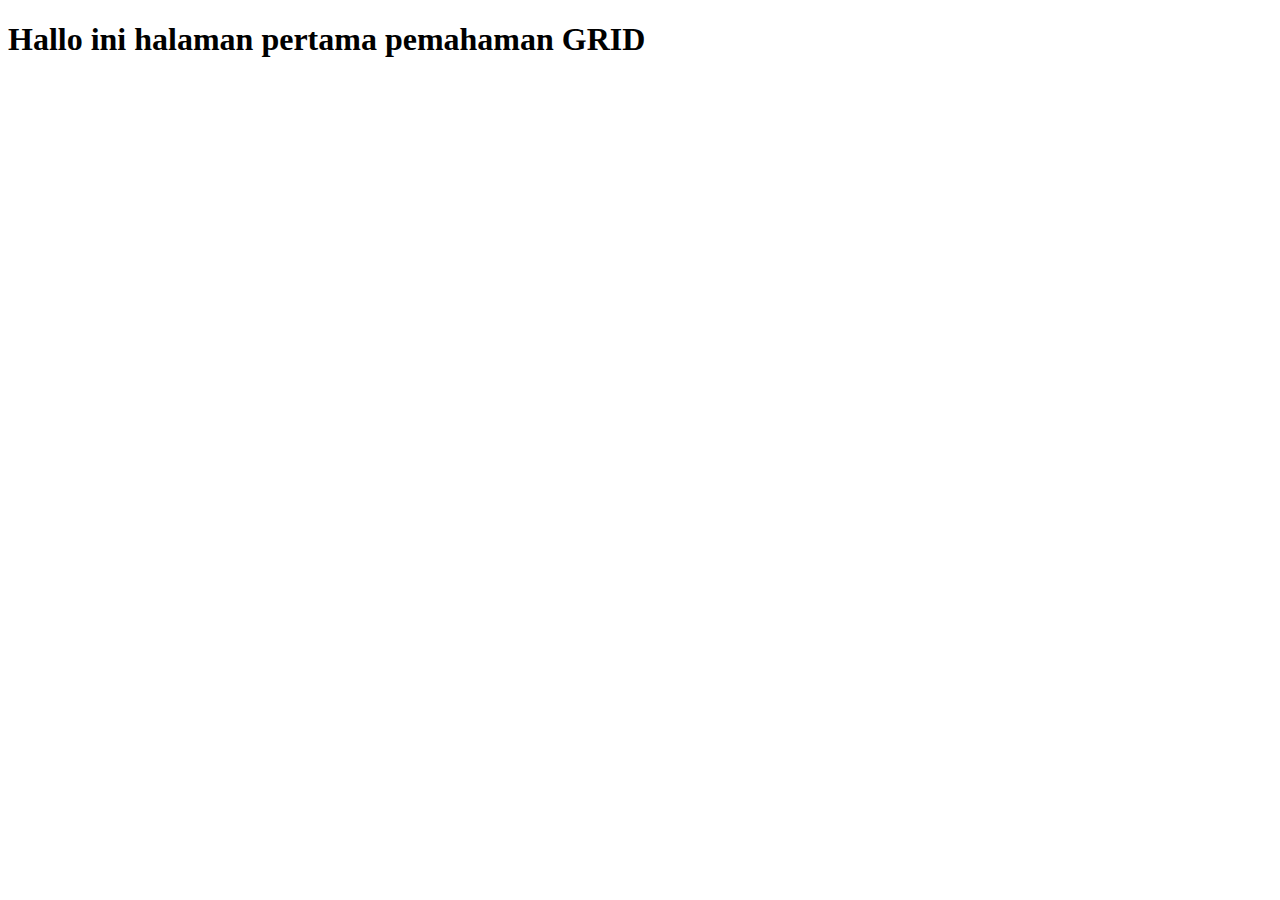
<file: examples/grid/01-basics/01-first-grid/index.html>
<!DOCTYPE html>
<html lang="en">
<head>
    <meta charset="UTF-8">
    <meta name="viewport" content="width=device-width, initial-scale=1.0">
    <title>01-first-grid</title>
</head>
<body>
    <h1>Hallo ini halaman pertama pemahaman GRID</h1>
</body>
</html>
</file>
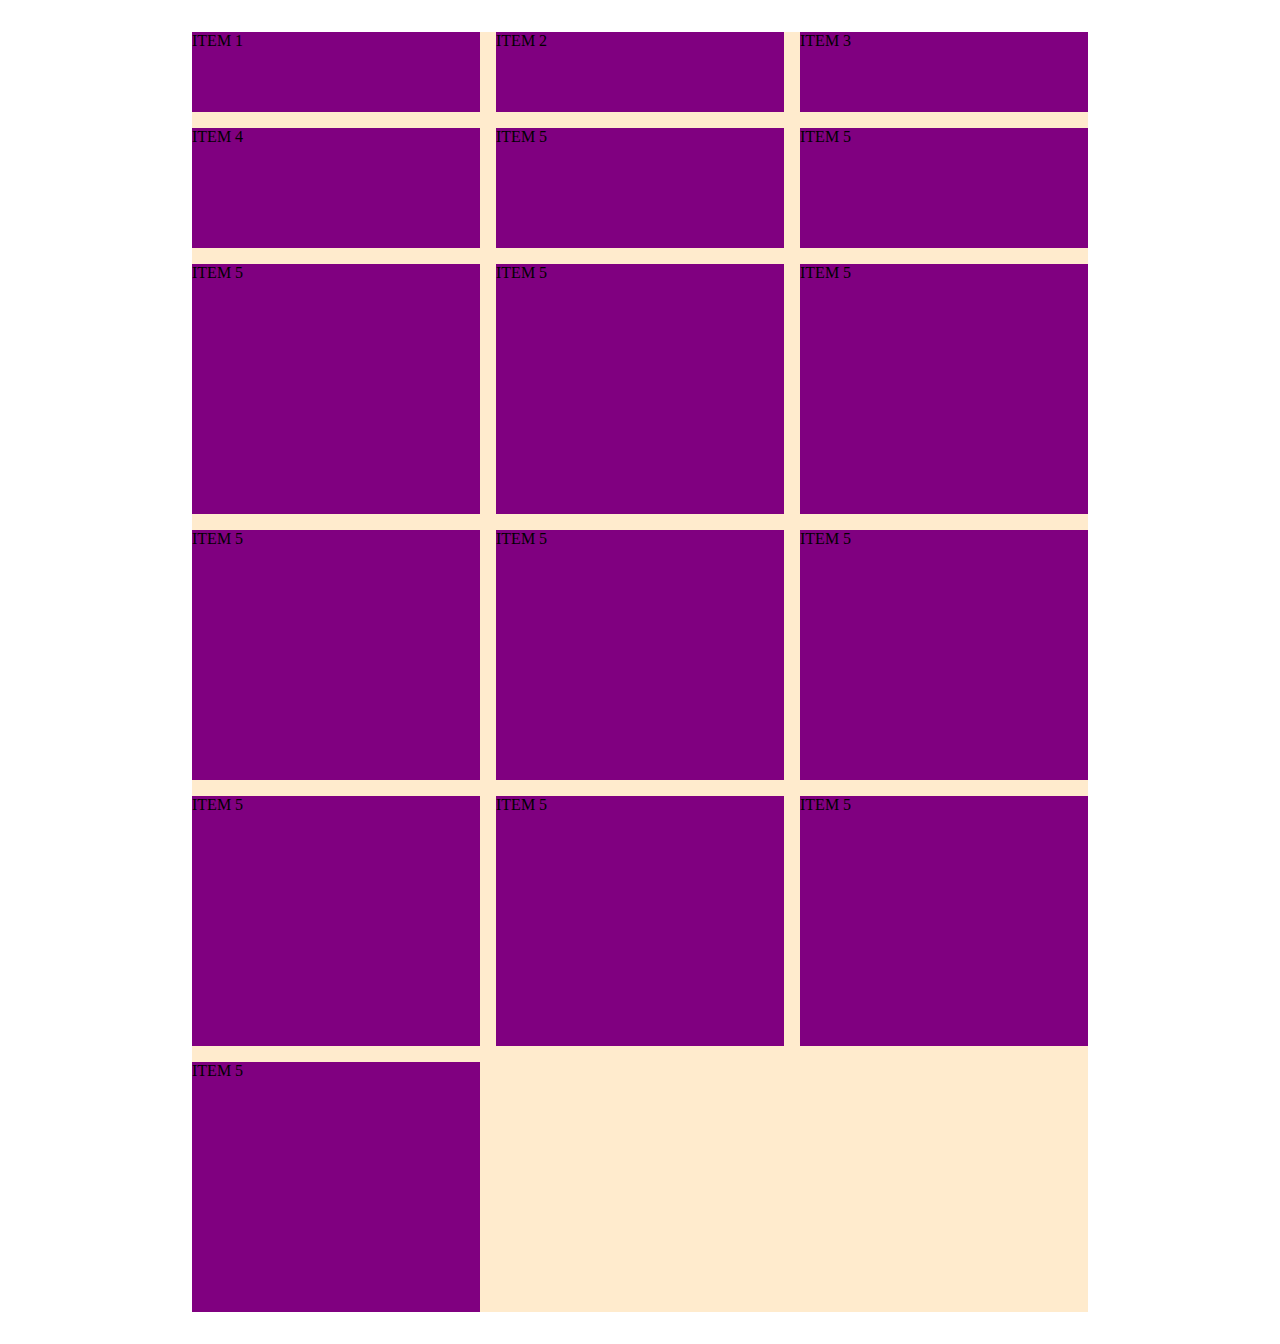
<file: examples/grid/01-basics/02-columns-rows/index.html>
<!DOCTYPE html>
<html lang="en">
  <head>
    <meta charset="UTF-8" />
    <meta name="viewport" content="width=device-width, initial-scale=1.0" />
    <title>02-columns-rows</title>

    <link rel="stylesheet" href="style.css" />
  </head>
  <body>
    <div class="container">
      <div class="card item-1">ITEM 1</div>
      <div class="card item-2">ITEM 2</div>
      <div class="card item-3">ITEM 3</div>
      <div class="card item-4">ITEM 4</div>
      <div class="card item-5">ITEM 5</div>
      <div class="card item-5">ITEM 5</div>
      <div class="card item-5">ITEM 5</div>
      <div class="card item-5">ITEM 5</div>
      <div class="card item-5">ITEM 5</div>
      <div class="card item-5">ITEM 5</div>
      <div class="card item-5">ITEM 5</div>
      <div class="card item-5">ITEM 5</div>
      <div class="card item-5">ITEM 5</div>
      <div class="card item-5">ITEM 5</div>
      <div class="card item-5">ITEM 5</div>
      <div class="card item-5">ITEM 5</div>
    </div>
  </body>
</html>
</file>
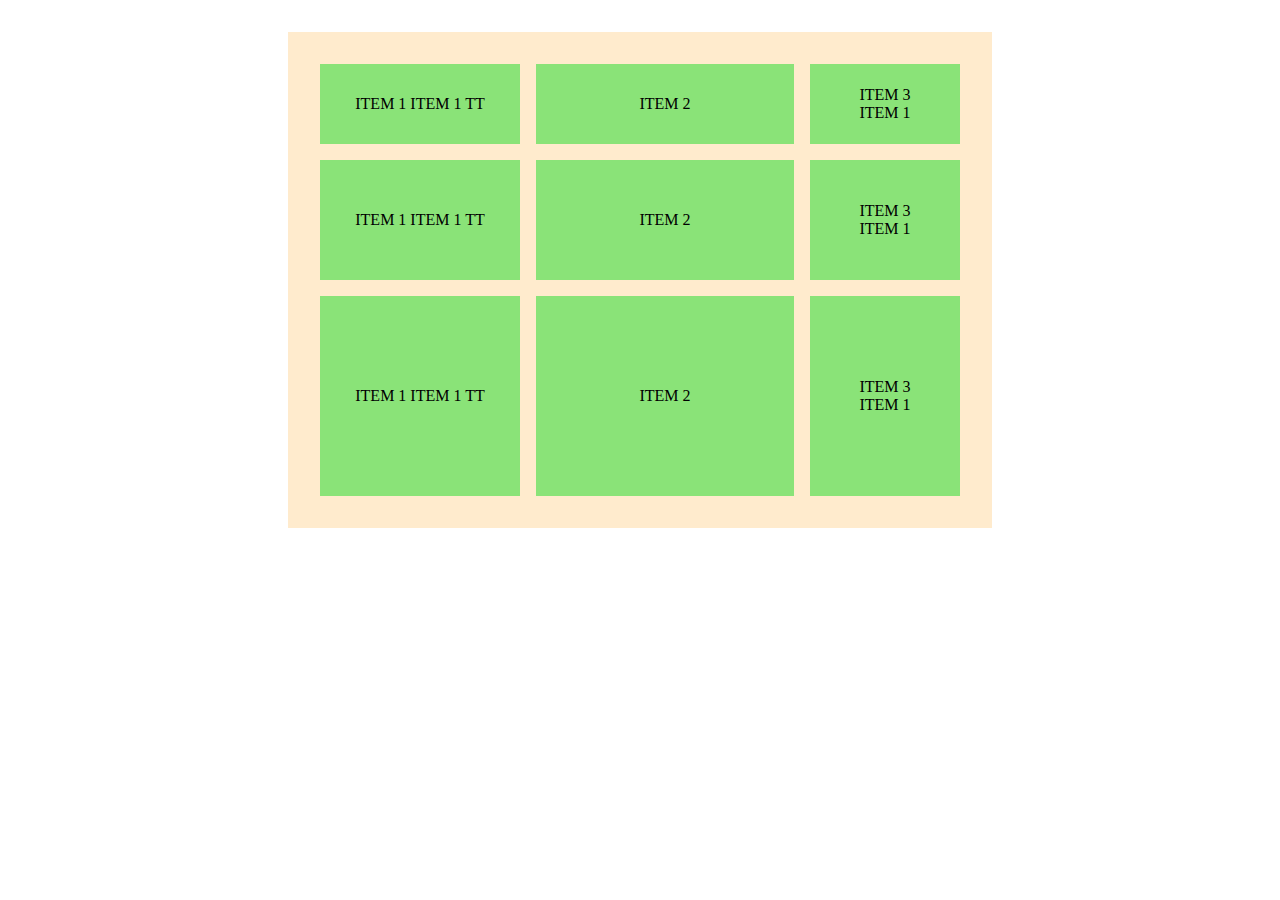
<file: examples/grid/01-basics/03-fr-units/index.html>
<!DOCTYPE html>
<html lang="en">
  <head>
    <meta charset="UTF-8" />
    <meta name="viewport" content="width=device-width, initial-scale=1.0" />
    <title>03-fr-units</title>
    <link rel="stylesheet" href="style.css" />
  </head>
  <body>
    <div class="container">
      <div class="card item-1">ITEM 1 ITEM 1 TT</div>
      <div class="card item-2">ITEM 2</div>
      <div class="card item-3">ITEM 3 ITEM 1</div>
      <div class="card item-1">ITEM 1 ITEM 1 TT</div>
      <div class="card item-2">ITEM 2</div>
      <div class="card item-3">ITEM 3 ITEM 1</div>
      <div class="card item-1">ITEM 1 ITEM 1 TT</div>
      <div class="card item-2">ITEM 2</div>
      <div class="card item-3">ITEM 3 ITEM 1</div>
    </div>
  </body>
</html>
</file>
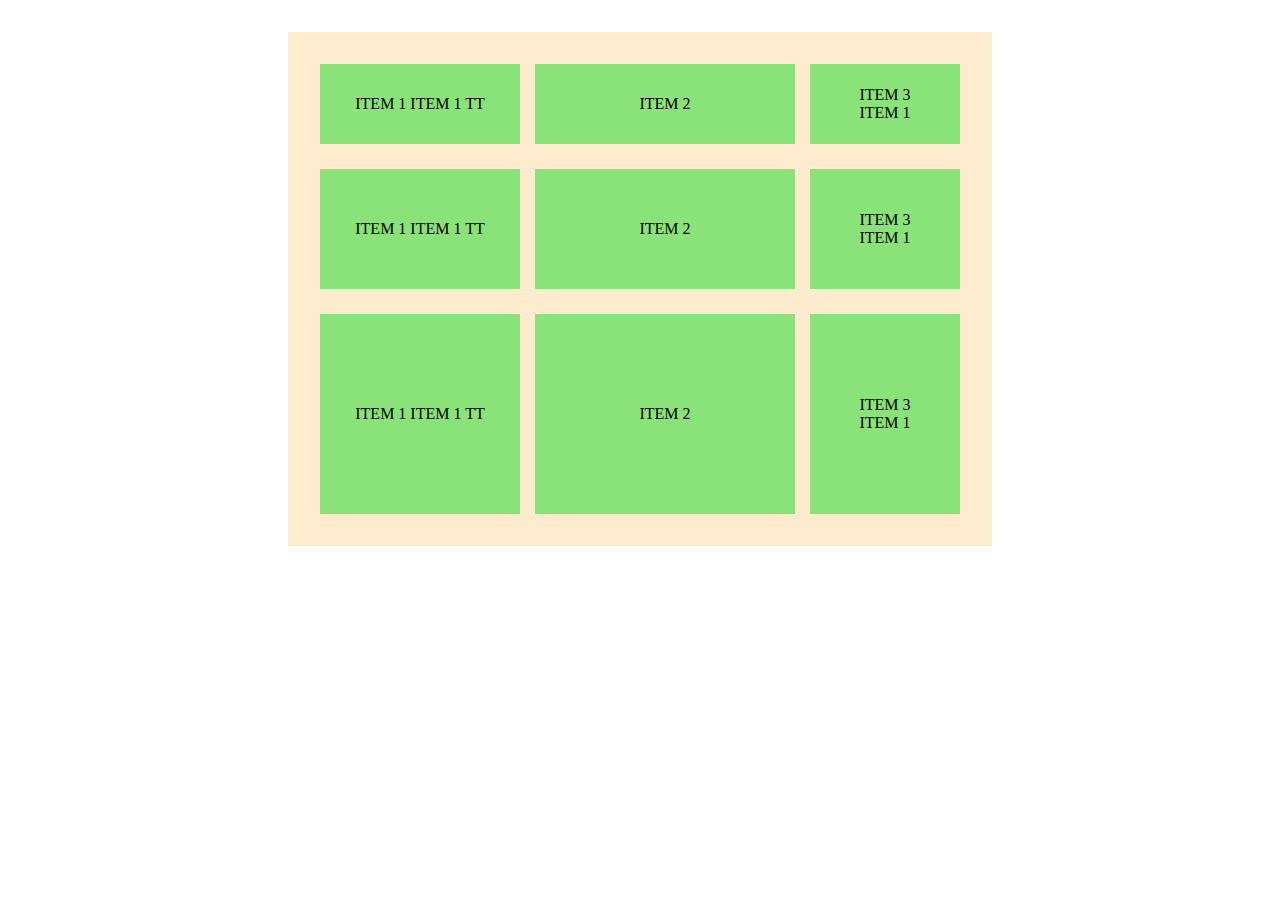
<file: examples/grid/01-basics/04-gap-spacing/index.html>
<!DOCTYPE html>
<html lang="en">
  <head>
    <meta charset="UTF-8" />
    <meta name="viewport" content="width=device-width, initial-scale=1.0" />
    <title>04-gap-spacing</title>
    <link rel="stylesheet" href="style.css" />
  </head>
  <body>
    <div class="container">
      <div class="card item-1">ITEM 1 ITEM 1 TT</div>
      <div class="card item-2">ITEM 2</div>
      <div class="card item-3">ITEM 3 ITEM 1</div>
      <div class="card item-1">ITEM 1 ITEM 1 TT</div>
      <div class="card item-2">ITEM 2</div>
      <div class="card item-3">ITEM 3 ITEM 1</div>
      <div class="card item-1">ITEM 1 ITEM 1 TT</div>
      <div class="card item-2">ITEM 2</div>
      <div class="card item-3">ITEM 3 ITEM 1</div>
    </div>
  </body>
</html>
</file>
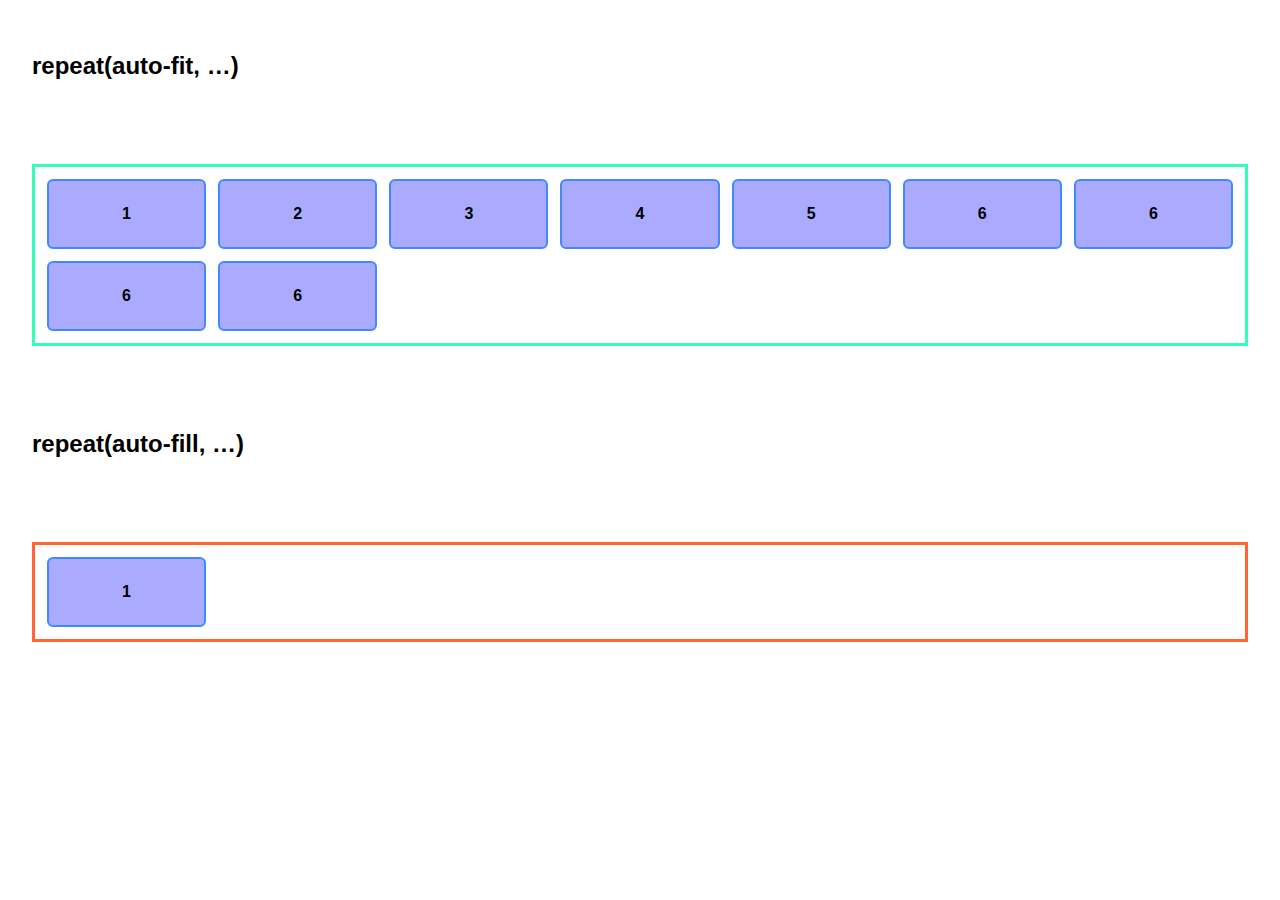
<file: examples/grid/01-basics/05-repeat-function/index.html>
<!DOCTYPE html>
<html lang="id">
<head>
<meta charset="UTF-8" />
<title>auto-fit vs auto-fill demo</title>
<style>
  :root {
    --size: 150px;      /* lebar minimum tiap kolom */
  }

  body {
    font-family: sans-serif;
    margin: 0;
    padding: 2rem;
    display: grid;
    gap: 4rem;
  }

  /* —— GRID DENGAN auto-fit —— */
  .grid-fit {
    display: grid;
    grid-template-columns: repeat(auto-fit, minmax(var(--size), 1fr));
    gap: .75rem;
    border: 3px solid #3fb;
    padding: .75rem;
  }

  /* —— GRID DENGAN auto-fill —— */
  .grid-fill {
    display: grid;
    grid-template-columns: repeat(auto-fill, minmax(var(--size), 1fr));
    gap: .75rem;
    border: 3px solid #f63;
    padding: .75rem;
  }

  /* kotak item */
  .item {
    background: #aaf;
    border: 2px solid #48f;
    border-radius: 6px;
    padding: 1.5rem 0;
    text-align: center;
    font-weight: bold;
  }
</style>
</head>
<body>

<h2>repeat(<strong>auto-fit</strong>, …)</h2>
<section class="grid-fit">
  <div class="item">1</div>
  <div class="item">2</div>
  <div class="item">3</div>
  <div class="item">4</div>
  <div class="item">5</div>
  <div class="item">6</div>
  <div class="item">6</div>
  <div class="item">6</div>
  <div class="item">6</div>

</section>

<h2>repeat(<strong>auto-fill</strong>, …)</h2>
<section class="grid-fill">
  <div class="item">1</div>


</section>

</body>
</html>
</file>
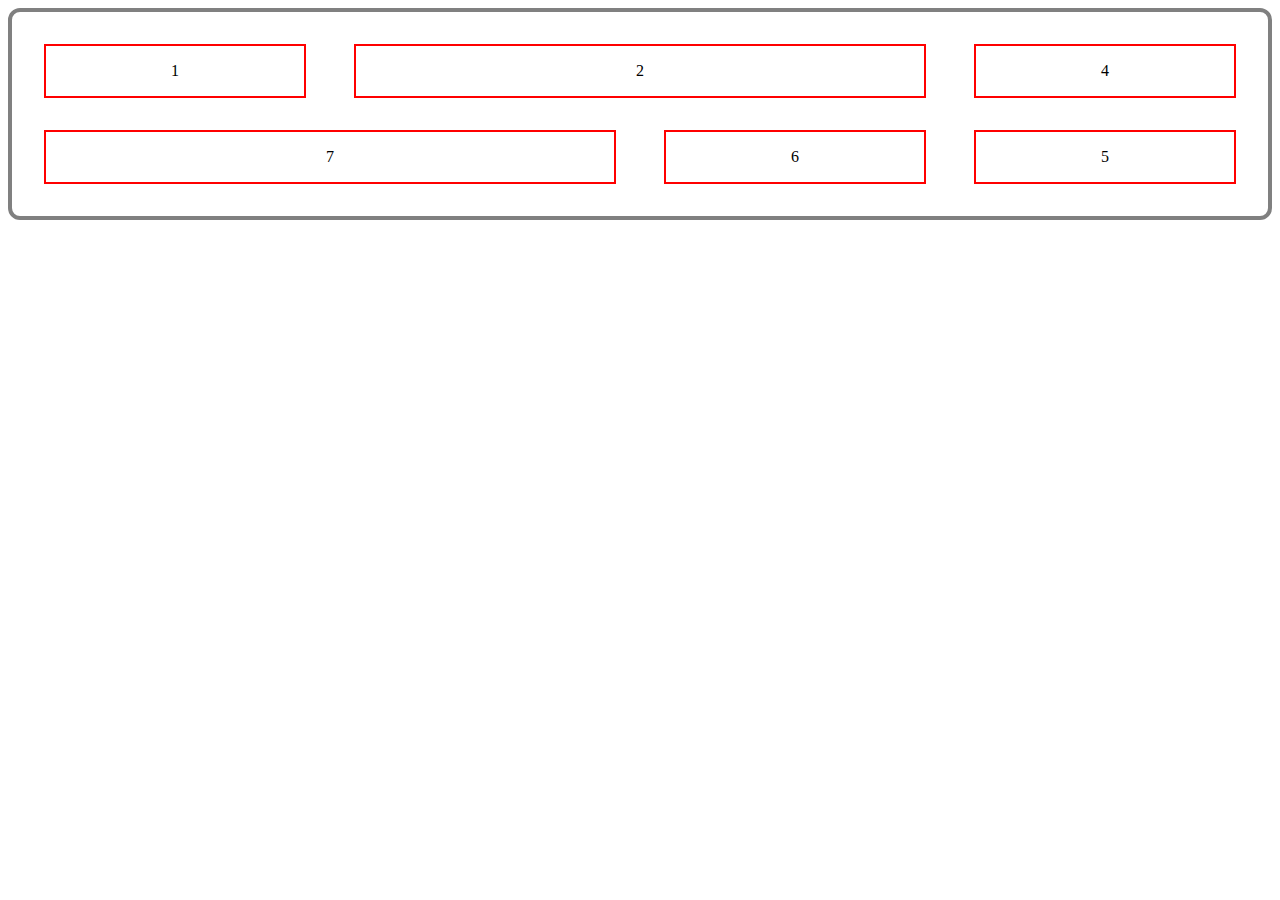
<file: examples/grid/02-positioning/01-grid-lines/index.html>
<!DOCTYPE html>
<html lang="en">
  <head>
    <meta charset="UTF-8" />
    <meta name="viewport" content="width=device-width, initial-scale=1.0" />
    <title>01-grid-line</title>
    <link rel="stylesheet" href="style.css">

  </head>
  <body>
    <div class="container">
      <div class="item-a">1</div>
      <div class="item-b">2</div>
      <!-- <div class="item-c">3</div> -->
      <div class="item-d">4</div>
      <div class="item-e">5</div>
      <div class="item-f">6</div>
      <div class="item-g">7</div>
    </div>
  </body>
</html>
</file>
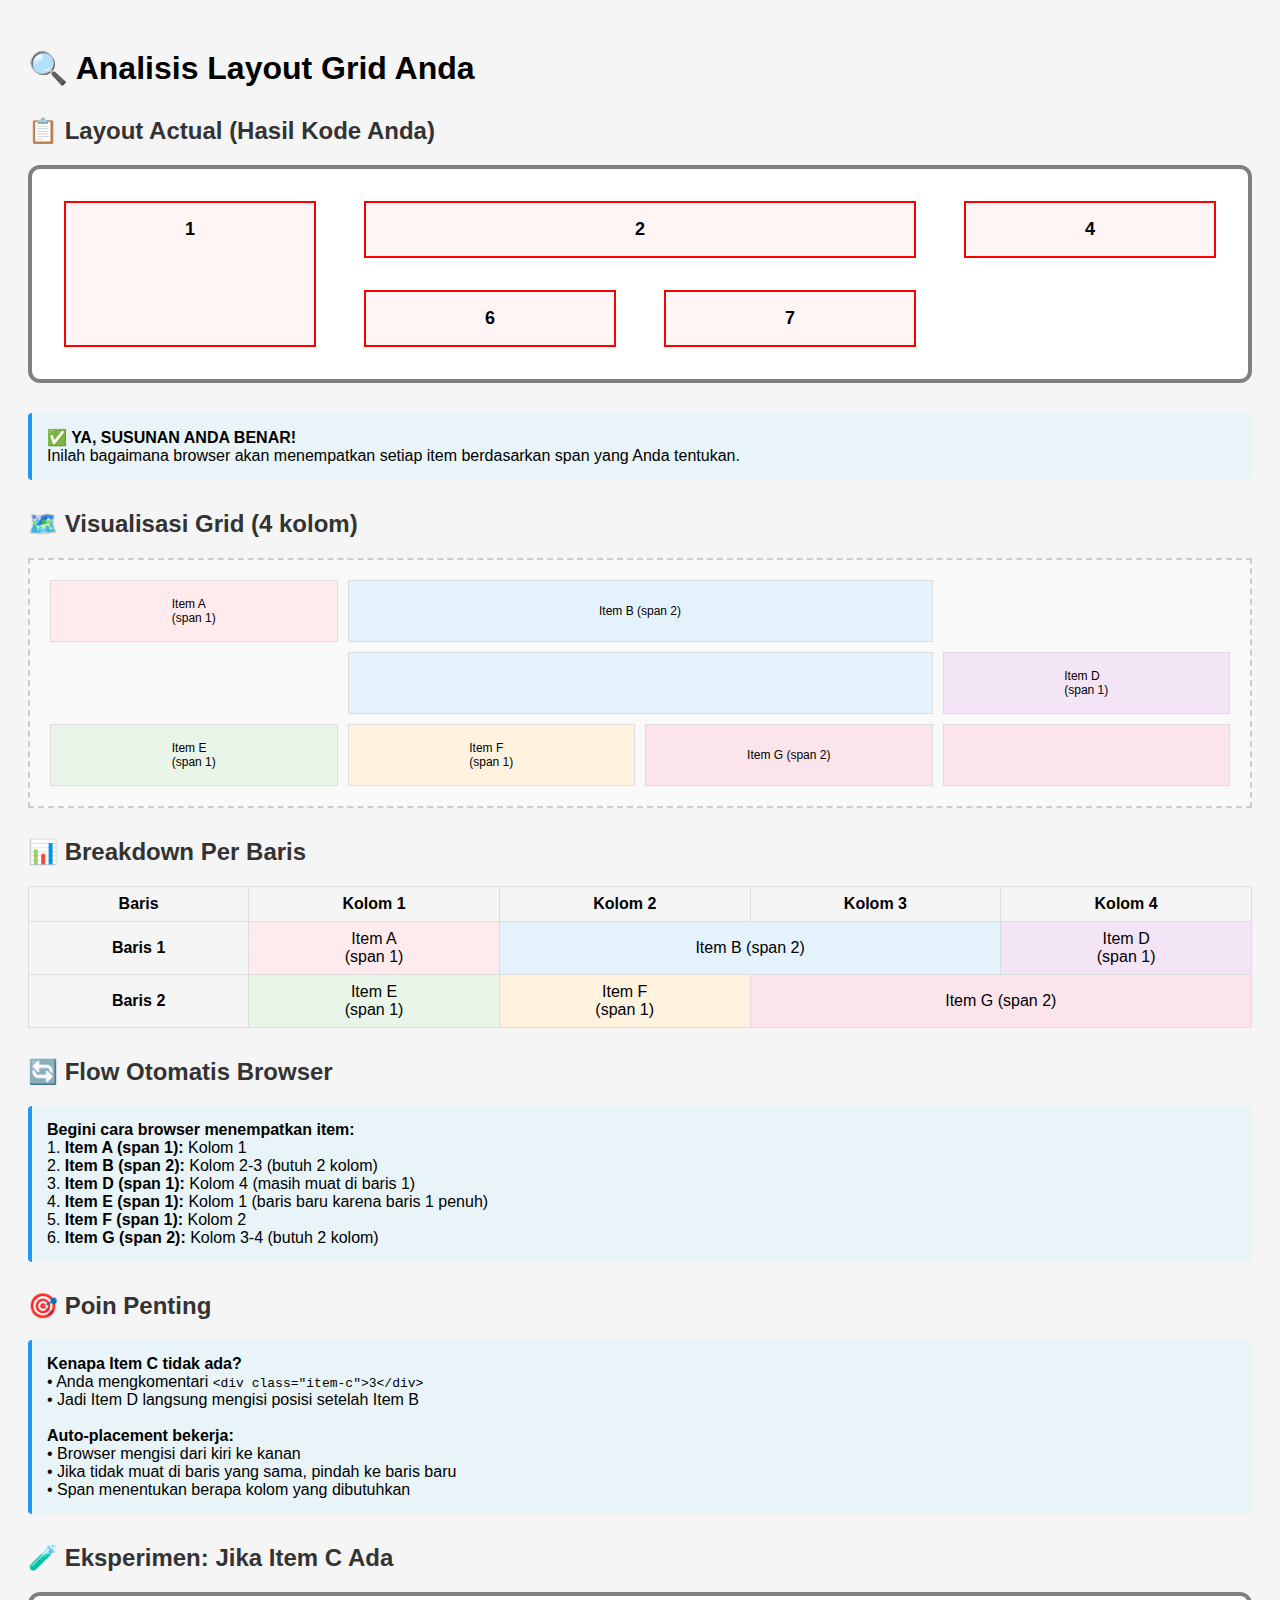
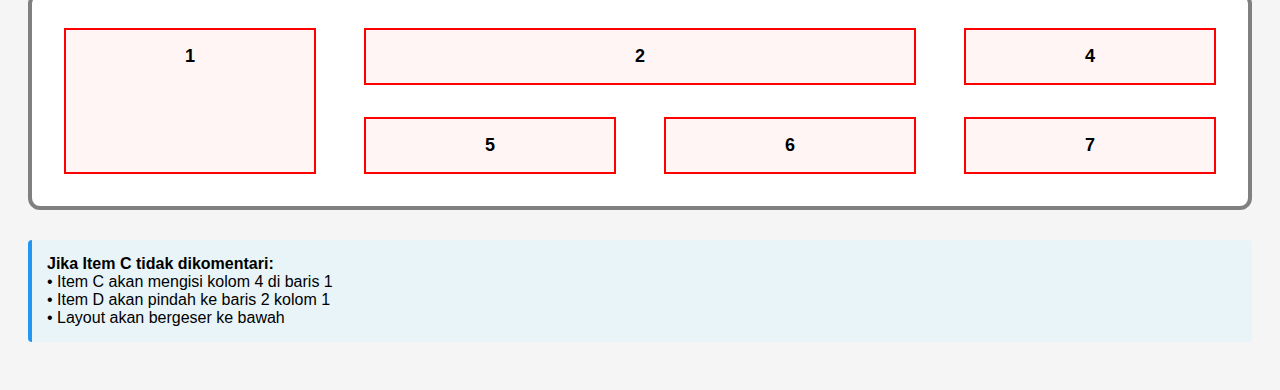
<file: examples/grid/02-positioning/02-span-keyword/index.html>
<!DOCTYPE html>
<html lang="en">
<head>
    <meta charset="UTF-8">
    <meta name="viewport" content="width=device-width, initial-scale=1.0">
    <title>Analisis Layout Grid</title>
    <style>
        body {
            font-family: Arial, sans-serif;
            padding: 20px;
            background: #f5f5f5;
        }
        
        h2 {
            color: #333;
            margin-top: 30px;
        }
        
        .container {
            display: grid;
            border: 4px solid gray;
            border-radius: 12px;
            padding: 1rem;
            grid-template-columns: repeat(4, 1fr);
            column-gap: 1rem;
            margin-bottom: 30px;
            background: white;
        }

        .container div {
            border: 2px red solid;
            padding: 1rem;
            margin: 1rem;
            text-align: center;
            font-weight: bold;
            font-size: 18px;
            background: #fff5f5;
        }

        .item-a {
            grid-column: span 1;
            grid-row: span 2;
        }
        .item-b {
            grid-column: span 2;
            grid-row: span 1;
        }

        .item-d {
            grid-column: span 1;
            grid-row: span 1;
        }
        /* .item-e {
            grid-column: span 1;
            grid-row: span 1;
        } */
        .item-f {
            grid-column: span 1;
            grid-row: span 1;
        }
        .item-g {
            grid-column: span 1;
            grid-row: span 1;
        }
        
        /* Visualisasi untuk penjelasan */
        .explanation {
            background: #e8f4f8;
            padding: 15px;
            border-left: 4px solid #2196F3;
            margin: 20px 0;
            border-radius: 4px;
        }
        
        .grid-visual {
            display: grid;
            grid-template-columns: repeat(4, 1fr);
            gap: 10px;
            margin: 20px 0;
            padding: 20px;
            background: #f9f9f9;
            border: 2px dashed #ccc;
        }
        
        .cell {
            height: 60px;
            border: 1px solid #ddd;
            display: flex;
            align-items: center;
            justify-content: center;
            font-size: 12px;
            background: white;
        }
        
        .cell.item-a { background: #ffebee; }
        .cell.item-b { background: #e3f2fd; }
        .cell.item-d { background: #f3e5f5; }
        .cell.item-e { background: #e8f5e8; }
        .cell.item-f { background: #fff3e0; }
        .cell.item-g { background: #fce4ec; }
        
        .table {
            width: 100%;
            border-collapse: collapse;
            margin: 20px 0;
        }
        
        .table th, .table td {
            border: 1px solid #ddd;
            padding: 8px;
            text-align: center;
        }
        
        .table th {
            background: #f5f5f5;
        }
    </style>
</head>
<body>
    <h1>🔍 Analisis Layout Grid Anda</h1>
    
    <h2>📋 Layout Actual (Hasil Kode Anda)</h2>
    <div class="container">
        <div class="item-a">1</div>
        <div class="item-b">2</div>
        <!-- <div class="item-c">3</div> -->
        <div class="item-d">4</div>
        <!-- <div class="item-e">5</div> -->
        <div class="item-f">6</div>
        <div class="item-g">7</div>
    </div>
    
    <div class="explanation">
        <strong>✅ YA, SUSUNAN ANDA BENAR!</strong><br>
        Inilah bagaimana browser akan menempatkan setiap item berdasarkan span yang Anda tentukan.
    </div>
    
    <h2>🗺️ Visualisasi Grid (4 kolom)</h2>
    <div class="grid-visual">
        <div class="cell item-a">Item A<br>(span 1)</div>
        <div class="cell item-b">Item B (span 2)</div>
        <div class="cell item-b"></div>
        <div class="cell item-d">Item D<br>(span 1)</div>
        
        <div class="cell item-e">Item E<br>(span 1)</div>
        <div class="cell item-f">Item F<br>(span 1)</div>
        <div class="cell item-g">Item G (span 2)</div>
        <div class="cell item-g"></div>
    </div>
    
    <h2>📊 Breakdown Per Baris</h2>
    <table class="table">
        <thead>
            <tr>
                <th>Baris</th>
                <th>Kolom 1</th>
                <th>Kolom 2</th>
                <th>Kolom 3</th>
                <th>Kolom 4</th>
            </tr>
        </thead>
        <tbody>
            <tr>
                <td><strong>Baris 1</strong></td>
                <td style="background: #ffebee;">Item A<br>(span 1)</td>
                <td style="background: #e3f2fd;" colspan="2">Item B (span 2)</td>
                <td style="background: #f3e5f5;">Item D<br>(span 1)</td>
            </tr>
            <tr>
                <td><strong>Baris 2</strong></td>
                <td style="background: #e8f5e8;">Item E<br>(span 1)</td>
                <td style="background: #fff3e0;">Item F<br>(span 1)</td>
                <td style="background: #fce4ec;" colspan="2">Item G (span 2)</td>
            </tr>
        </tbody>
    </table>
    
    <h2>🔄 Flow Otomatis Browser</h2>
    <div class="explanation">
        <strong>Begini cara browser menempatkan item:</strong><br>
        1. <strong>Item A (span 1):</strong> Kolom 1<br>
        2. <strong>Item B (span 2):</strong> Kolom 2-3 (butuh 2 kolom)<br>
        3. <strong>Item D (span 1):</strong> Kolom 4 (masih muat di baris 1)<br>
        4. <strong>Item E (span 1):</strong> Kolom 1 (baris baru karena baris 1 penuh)<br>
        5. <strong>Item F (span 1):</strong> Kolom 2<br>
        6. <strong>Item G (span 2):</strong> Kolom 3-4 (butuh 2 kolom)<br>
    </div>
    
    <h2>🎯 Poin Penting</h2>
    <div class="explanation">
        <strong>Kenapa Item C tidak ada?</strong><br>
        • Anda mengkomentari <code>&lt;div class="item-c"&gt;3&lt;/div&gt;</code><br>
        • Jadi Item D langsung mengisi posisi setelah Item B<br><br>
        
        <strong>Auto-placement bekerja:</strong><br>
        • Browser mengisi dari kiri ke kanan<br>
        • Jika tidak muat di baris yang sama, pindah ke baris baru<br>
        • Span menentukan berapa kolom yang dibutuhkan
    </div>
    
    <h2>🧪 Eksperimen: Jika Item C Ada</h2>
    <div class="container" style="margin-top: 20px;">
        <div class="item-a">1</div>
        <div class="item-b">2</div>
        <!-- <div class="item-d" style="background: #ffcdd2;">3 (Item C)</div> -->
        <div class="item-d">4</div>
        <div class="item-e">5</div>
        <div class="item-f">6</div>
        <div class="item-g">7</div>
    </div>
    
    <div class="explanation">
        <strong>Jika Item C tidak dikomentari:</strong><br>
        • Item C akan mengisi kolom 4 di baris 1<br>
        • Item D akan pindah ke baris 2 kolom 1<br>
        • Layout akan bergeser ke bawah
    </div>

</body>
</html>
</file>
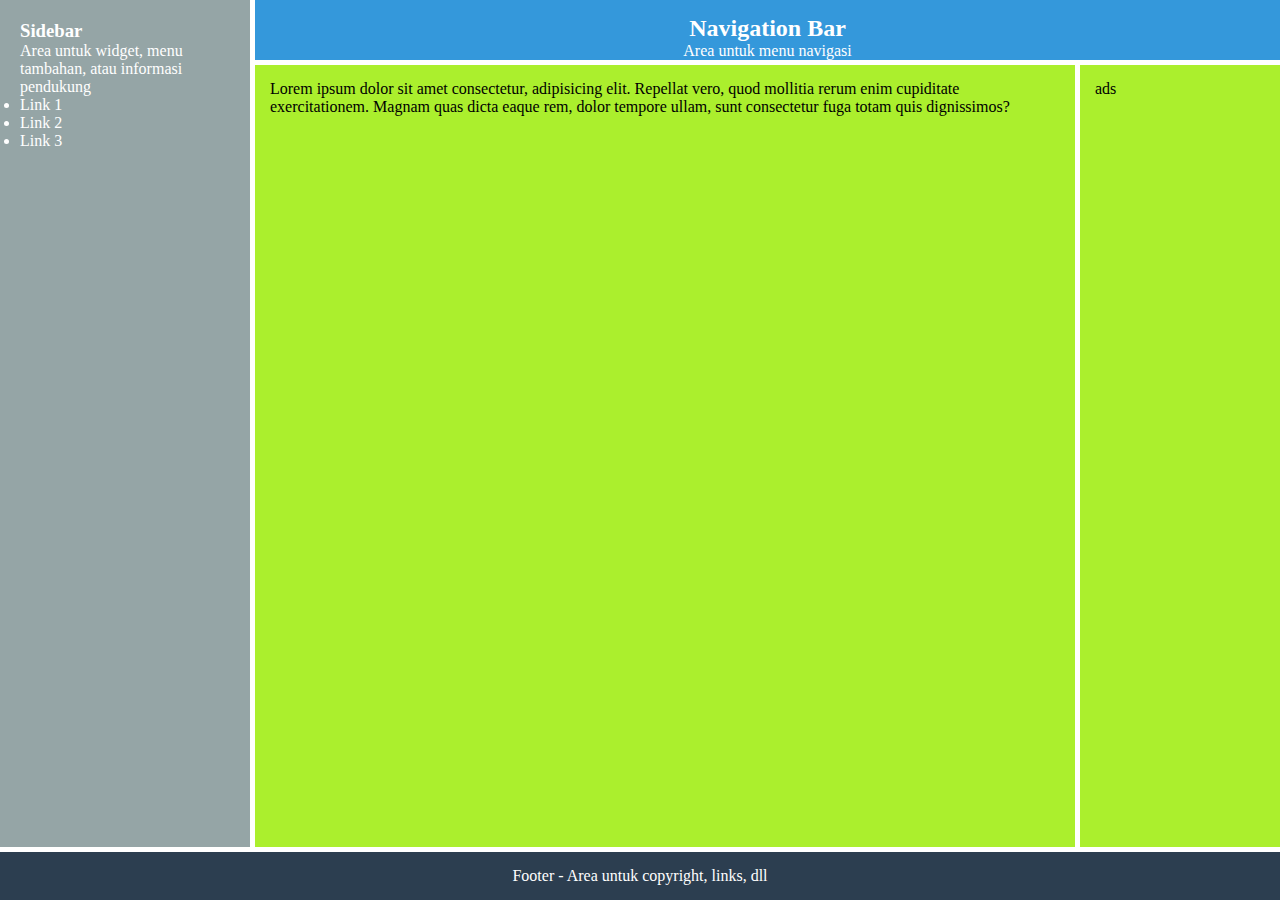
<file: examples/grid/02-positioning/03-grid-area/index.html>
<!DOCTYPE html>
<html lang="id">
  <head>
    <meta charset="UTF-8" />
    <meta name="viewport" content="width=device-width, initial-scale=1.0" />
    <title>Struktur Grid Sederhana</title>
    <style>
      * {
        margin: 0;
        padding: 0;
        box-sizing: border-box;
      }
      .container {
        display: grid;
        grid-template-columns: 250px 1fr 200px;
        grid-template-rows: 60px 1fr auto;
        grid-template-areas:
          "sidebar nav-bar nav-bar"
          "sidebar main ads"
          "footer footer footer";
        height: 100vh;
        gap: 5px;
      }
      .nav-bar {
        grid-area: nav-bar;
        background: #3498db;
        color: white;
        padding: 15px;
        text-align: center;
      }
      .main {
        background: #abef2d;
        grid-area: main;
        padding: 15px;
      }
      .ads {
        background: #abef2d;
        grid-area: ads;
        padding: 15px;
      }

      .sidebar {
        grid-area: sidebar;
        background: #95a5a6;
        color: white;
        padding: 20px;
      }
      .footer {
        grid-area: footer;
        background: #2c3e50;
        color: white;
        padding: 15px;
        text-align: center;
      }
    </style>
  </head>
  <body>
    <div class="container">
      <div class="nav-bar">
        <h2>Navigation Bar</h2>
        <p>Area untuk menu navigasi</p>
      </div>

      <div class="sidebar">
        <h3>Sidebar</h3>
        <p>Area untuk widget, menu tambahan, atau informasi pendukung</p>
        <ul>
          <li>Link 1</li>
          <li>Link 2</li>
          <li>Link 3</li>
        </ul>
      </div>
      <div class="main">
        Lorem ipsum dolor sit amet consectetur, adipisicing elit. Repellat vero, quod mollitia rerum enim cupiditate exercitationem. Magnam quas dicta eaque rem, dolor tempore ullam, sunt consectetur fuga totam quis dignissimos?
      </div>
      <div class="ads">ads</div>

      <div class="footer">
        <p>Footer - Area untuk copyright, links, dll</p>
      </div>
    </div>
  </body>
</html>
</file>
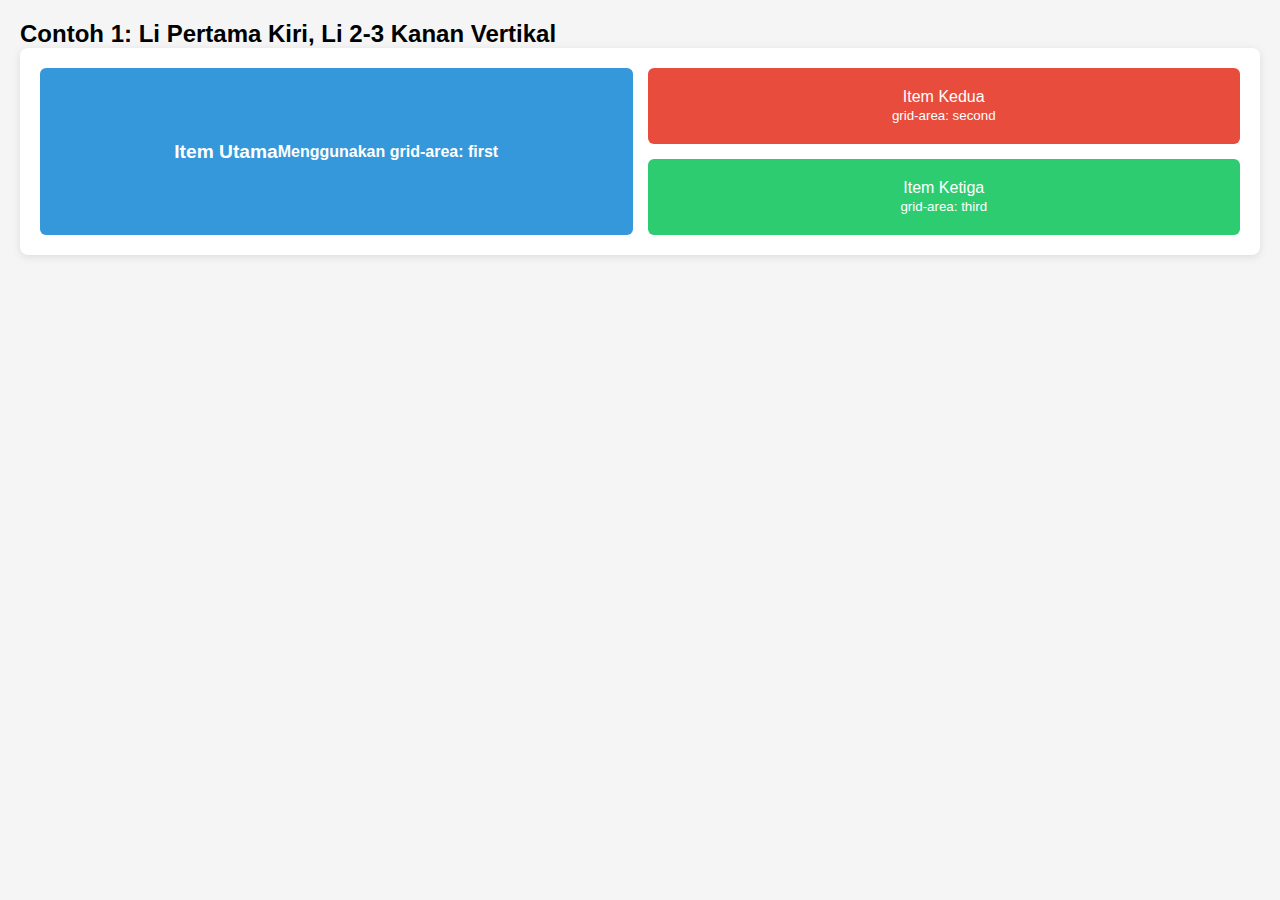
<file: docs/liGrid.html>
<!DOCTYPE html>
<html lang="id">
<head>
    <meta charset="UTF-8">
    <meta name="viewport" content="width=device-width, initial-scale=1.0">
    <title>UL LI dengan CSS Grid</title>
    <style>
        * {
            margin: 0;
            padding: 0;
            box-sizing: border-box;
        }

        body {
            font-family: Arial, sans-serif;
            padding: 20px;
            background: #f5f5f5;
        }

        .grid-list-1 {
            display: grid;
            grid-template-columns: 1fr 1fr;
            grid-template-rows: auto auto;
            grid-template-areas:
                "first second"
                "first third";
            gap: 15px;
            list-style: none;
            background: white;
            padding: 20px;
            border-radius: 8px;
            box-shadow: 0 2px 8px rgba(0,0,0,0.1);
            margin-bottom: 30px;
        }

        .grid-list-1 li:nth-child(1) {
            grid-area: first;
            background: #3498db;
            color: white;
            padding: 30px;
            border-radius: 6px;
            display: flex;
            align-items: center;
            justify-content: center;
            font-size: 1.2em;
            font-weight: bold;
        }

        .grid-list-1 li:nth-child(2) {
            grid-area: second;
            background: #e74c3c;
            color: white;
            padding: 20px;
            border-radius: 6px;
            text-align: center;
        }

        .grid-list-1 li:nth-child(3) {
            grid-area: third;
            background: #2ecc71;
            color: white;
            padding: 20px;
            border-radius: 6px;
            text-align: center;
        }

  


    </style>
</head>
<body>
    <h2>Contoh 1: Li Pertama Kiri, Li 2-3 Kanan Vertikal</h2>
    <ul class="grid-list-1">
        <li>Item Utama<br><small>Menggunakan grid-area: first</small></li>
        <li>Item Kedua<br><small>grid-area: second</small></li>
        <li>Item Ketiga<br><small>grid-area: third</small></li>
    </ul>



  
    </div>
</body>
</html>
</file>
<file: examples/grid/01-basics/02-columns-rows/style.css>
html,
body {
  margin: 0;
  padding: 0;
}

body {
  display: flex;
  justify-content: center;
}

.container {
  display: grid;
  height: auto;
  width: 70vw;
  margin: 2rem auto;
  gap: 1rem;
  background-color: blanchedalmond;
  grid-template-columns: repeat(3, 1fr);
  grid-template-rows: 80px 120px;
  grid-auto-rows: 250px;
  /* grid-auto-columns: ; */
  position: relative;
}

.container .card {
  width: 100%;
  background-color: purple;
}
</file>
<file: examples/grid/01-basics/03-fr-units/style.css>
html,
body {
  margin: 0;
  padding: 0;
}

body {
  display: flex;
  justify-content: center;
}

.container {
  padding: 2rem;
  margin-top: 2rem;
  display: grid;
  width: 50vw;
  gap: 16px;
  background-color: blanchedalmond;
  /* grid-template-columns: auto 1fr auto; */
  grid-template-columns: minmax(200px, 1fr) 2fr minmax(150px, 1fr);
  /* grid-template-columns: repeat(3, 1fr); */
  /* grid-template-columns: 1fr 3fr 2fr; */
  /* grid-template-rows: auto 1fr auto; */
  grid-auto-rows: 80px 120px 200px;
}

.container .card {
  display: flex;
  background-color: rgb(138, 227, 120);
  padding: 2rem;
  text-align: center;
  justify-content: center;
  align-items: center;
}
</file>
<file: examples/grid/01-basics/04-gap-spacing/style.css>
html,
body {
  margin: 0;
  padding: 0;
}

body {
  display: flex;
  justify-content: center;
}

.container {
  padding: 2rem;
  margin-top: 2rem;
  display: grid;
  width: 50vw;
  background-color: blanchedalmond;
  grid-template-columns: minmax(200px, 1fr) 2fr minmax(150px, 1fr);
  grid-auto-rows: 80px 120px 200px;
  row-gap: 25px;
  column-gap: 15px;
}

.container .card {
  display: flex;
  background-color: rgb(138, 227, 120);
  padding: 2rem;
  text-align: center;
  justify-content: center;
  align-items: center;
}
</file>
<file: examples/grid/02-positioning/01-grid-lines/style.css>
.container {
  display: grid;
  border: 4px solid gray;
  border-radius: 12px;
  padding: 1rem;
  grid-template-columns: repeat(4, 1fr);
  column-gap: 1rem;
}

.container div {
  border: 2px red solid;
  padding: 1rem;
  margin: 1rem;
  text-align: center;
}

.item-a {
  grid-column: 1/2;
  grid-row: 1/2;
}
.item-b {
  grid-column: 2/4;
  grid-row: 1/2;
}
/* .item-c {
  grid-column: 3/4;
  grid-row: 1/2;
} */
.item-d {
  grid-column: 4/5;
  grid-row: 1/2;
}
.item-e {
  grid-column: 4/5;
  grid-row: 2/3;
}
.item-f {
  grid-column: 3/4;
  grid-row: 2/3;
}
.item-g {
  grid-column: 1/3;
  grid-row: 2/3;
}
</file>
